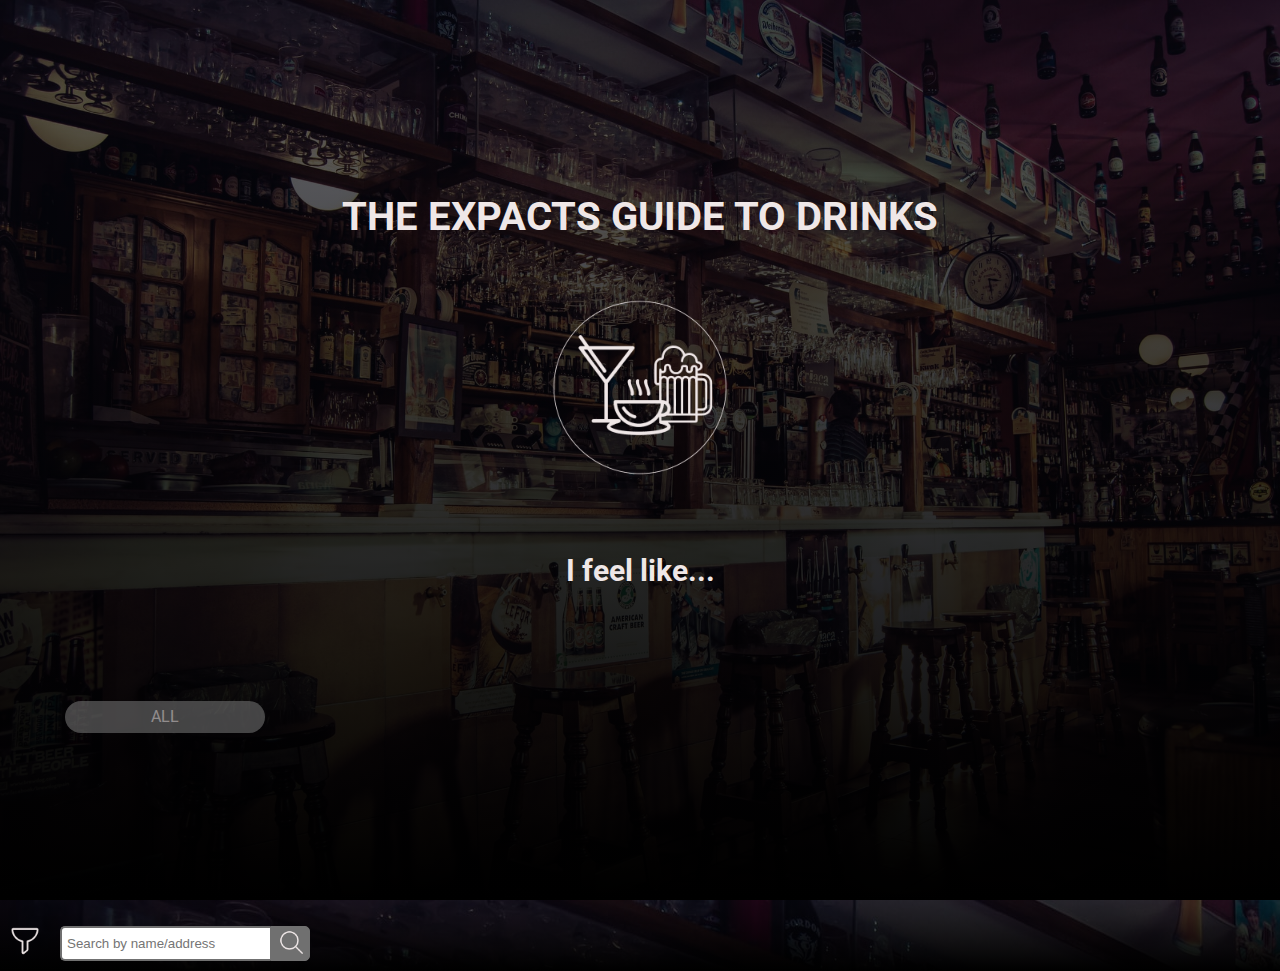
<file: index.html>
<!DOCTYPE html>
<html lang="en">

<head>

  <meta charset="UTF-8">
  <meta name="viewport" content="width=device-width, initial-scale=1.0">
  <meta http-equiv="X-UA-Compatible" content="ie=edge">
  <link rel="stylesheet" href="style.css">
  <title>Document</title>

</head>

<body>


  <main class="landingPage">

    <slider>
      <slide></slide>
      <slide></slide>
      <slide></slide>
      <slide></slide>
    </slider>


    <h1>The expacts guide to drinks</h1>

    <article class="logo">
      <img src="./img-icons/img/logo.png" alt="">
    </article>


    <h2>I feel like...</h2>

    <article class="categoryContainer">
      <template id="categoryBtnTemplate">
        <a class="categoryLink cursor-pointer" href=""><button class="categoryBtn ">Coffee</button></a>
      </template>
      <a href="#drinkCategoriesAndDrinks" class="cursor-pointer"><button class="categoryBtn">All</button></a>
    </article>

  </main>


  <!--SECOND PAGE  -->




  <article class="secondPage">

    <section class="dropdown">
      <img src="img-icons/img/filter.png" onclick="dropDown()" class="filterbtn" alt="filterbtn">
      <section class="checkbox" id="checkbox">
        <label class="container inputsFilters">Non-Alcoholic
          <input id="non-alcoholInput" class="isAlco inputsFilters" value="not" type="checkbox">
          <span class="checkmark"></span>
        </label>

        <label class="container">Alcoholic
          <input id="alcoholInput" class="isAlco inputsFilters" value="1" type="checkbox">
          <span class="checkmark"></span>
        </label>
        <br>

        <label class="container">Coffee
          <input id="justCoffee" value="coffee" class="drinkCategryInput inputsFilters" type="checkbox">
          <span class="checkmark"></span>
        </label>


        <label class="container">Beers
          <input id="justBeer" class="drinkCategryInput inputsFilters" value="beers" type="checkbox">
          <span class="checkmark"></span>
        </label>



        <label class="container">Cocktails
          <input id="justCocktail" class="drinkCategryInput inputsFilters" value="cocktails" type="checkbox">
          <span class="checkmark"></span>
        </label>

        <label class="container">Soft Drinks
          <input id="justSoftDrinks" class="drinkCategryInput inputsFilters" value="soft drinks" type="checkbox">
          <span class="checkmark"></span>
        </label>
        <br>



        <label class="container" id="priceRange">Price Range</label>
        <!--   <input id="priceInput" type="range" name="points" min="10" max="100"> -->
        <input id="priceInput" class="" type="range" name="points" min="10" max="100"
          oninput="updateTextInput(this.value);">
        <input id="priceOutput" type="text" value="">
      </section>


      <section class="search-box">
        <input id="search-txt" class="search-txt" type="text" name="" placeholder="Search by name/address">
        <button id="search-btn" type="submit" class="search-btn">
          <i class="fa fa-search"></i>
          <img src="img-icons/img/index.png" alt="searchicon">
        </button>
      </section>

    </section>





    <!-- DRINKS AND CATEGORIES -->


    <article id="drinkCategoriesAndDrinks" class="drinkCategoriesAndDrinks">

      <template class="categoryNameTemplate">
        <h2 class="categoryName">Coffe</h2>
        <section class="drinksListContainer">
        </section>
      </template>

      <template class="oneDrinkTemplate">
        <section class="oneDrink">
          <section class="oneDrinkContainer ">
            <img class="drinkImg" src="" alt="">
            <h3 class="drinkName"></h3>
          </section>
          <section class="placeList d-none"></section>
        </section>
      </template>



      <template class="placeInfo">
        <article class="placeInfoContainer">
          <div class="placeDescribtion d-none">
            <p class="describtion">Lorem ipsum dolor sit.</p>
            <a class="linkToWebsite" href="" target="_blank">Find out more</a>
            <button class="closeButton">close</button>
          </div>
          <div class="drinkname"></div>
          <div class="placeName"></div>
          <div class="placeAdress"></div>
          <div class="stars"></div>
          <div class="drinkPrice"></div>
        </article>
      </template>
    </article>




    <!-- <template class="categoryNameTemplate">
      <h2 class="categoryName">Coffe</h2>
    </template>

    <section class="drinksListContainer">
      <template class="oneDrinkTemplate">
        <section class="oneDrinkContainer">
          <img class="drinkImg" src="" alt="">
          <h3 class="drinkName"></h3>
        </section>
      </template>
    </section> -->

  </article>


  <script src="script.js"></script>
  <script>
    function updateTextInput(val) {

      document.getElementById('priceOutput').value = val;
    }

    function dropDown() {
      document.getElementById("checkbox").classList.toggle("show");
    }
  </script>
</body>

</html>
</file>
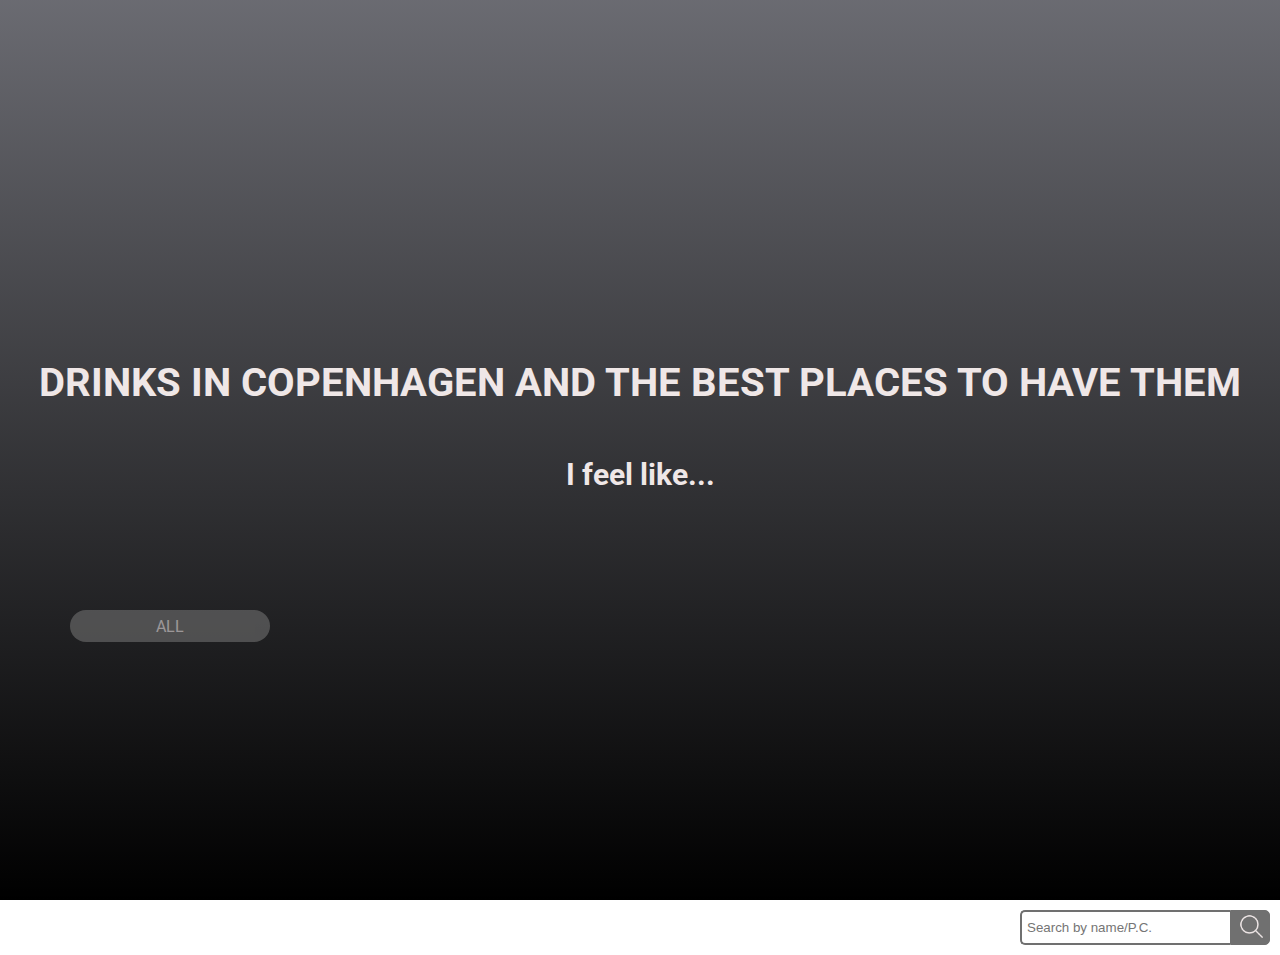
<file: index - Copy.html>
<!DOCTYPE html>
<html lang="en">

<head>

  <meta charset="UTF-8">
  <meta name="viewport" content="width=device-width, initial-scale=1.0">
  <meta http-equiv="X-UA-Compatible" content="ie=edge">
  <link rel="stylesheet" href="style.css">
  <title>Document</title>

</head>

<body>

    <main class="landingPage">
        <article class="logo"></article>

        <h1>Drinks in Copenhagen and the best places to have them</h1>
        <h2>I feel like...</h2>

        <article class="categoryContainer">
            <template id="categoryBtnTemplate">
                <button class="categoryBtn">Coffee</button>
            </template>

            <button class="categoryBtn">All</button>
        </article>
    </main>


    <article class="drinkCategoriesAndDrinks">
        <section class="checkbox">
            <label class="container">Non-Alcoholic
                <input type="checkbox"  id="non-alcoholicInput">
                <span class="checkmark"></span>
            </label>

            <label class="container">Alcoholic
                <input type="checkbox" id="alcoholicInput">
                <span class="checkmark"></span>
            </label>
            <br>


            <label class="container">Coffee
                <input type="checkbox" id="coffeeInput">
                <span class="checkmark"></span>
            </label>


            <label class="container">Beers
                <input type="checkbox" id="beersInput">
                <span class="checkmark"></span>
            </label>


            <label class="container">Cocktails
                <input type="checkbox" id="cocktailsInput">
                <span class="checkmark"></span>
            </label>

            <label class="container">Soft Drinks
                <input type="checkbox" id="softdrinksInput">
                <span class="checkmark"></span>
            </label>
            <br>

<label class="container" id="priceRange">Price Range</label>
         <!--   <input id="priceInput" type="range" name="points" min="10" max="100"> -->
            <input id="priceInput" type="range" name="points" min="10" max="100" onchange="updateTextInput(this.value);">
            <input id="priceOutput" type="text" value="">

        </section>

      
      

      <section class="search-box">
        <input class="search-txt" type="text" name="" placeholder="Search by name/P.C.">
        <button type="submit" class="search-btn">
        <i class="fa fa-search"></i>
            <img src="img-icons/img/index.png" alt="searchicon">
            </button>
        </section>
      
      
      
     
    <template class="categoryNameTemplate">
      <h2 class="categoryName">Coffe</h2>
      <section class="drinksListContainer">
      </section>

    </template>

    <template class="oneDrinkTemplate">
      <section class="oneDrinkContainer ">
        <img class="drinkImg" src="" alt="">
        <h3 class="drinkName"></h3>
        <section class="placeList d-none"></section>
    </template>

    <template class="placeInfo">
      <div class="drinkname"></div>
      <div class="placeName"></div>
      <div class="placeAdress"></div>
      <div class="stars"></div>
      <div class="drinkPrice"></div>
    </template>
  </article>



<<<<<<< HEAD


        <template class="categoryNameTemplate">
            <h2 class="categoryName">Coffe</h2>
        </template>

        <section class="drinksListContainer">
            <template class="oneDrinkTemplate">
                <section class="oneDrinkContainer">
                    <img class="drinkImg" src="" alt="">
                    <h3 class="drinkName"></h3>
                </section>
            </template>
            <!--
          <template class="placeInfo">
            <div class="drinkname"></div>
            <div class="placeName"></div>
            <div class="placeAdress"></div>
            <div class="stars"></div>
            <div class="drinkPrice"></div>
          </template>  -->
        </section>

    </article>


=======
>>>>>>> origin/checkbox







    <!--
  <template>
    <div class="container">
      <h4></h4>
      <div class="placeContainer d-none">
      </div>
    </div>
  </template>

  <template class="placeInfo">
    <div class="drinkname"></div>
    <div class="placeName"></div>
    <div class="placeAdress"></div>
    <div class="stars"></div>
    <div class="drinkPrice"></div>
  </template>



  <div class="category"></div> -->


    <script src="script.js"></script>
    <script>
    function updateTextInput(val) {
          document.getElementById('priceOutput').value=val;
        }
    </script>
</body></html>
</file>
<file: style.css>
@import url('https://fonts.googleapis.com/css?family=Raleway|Roboto&display=swap');



* {
    box-sizing: border-box;
}



body {
    margin: 0;
    color: white;
    font-family: var(--headline);
}

:root {
    --headline: "Roboto", sans-serif;
    --breadText: "Raleway", sans-serif;
    --drink-name-color: #EFE7E7;
}

/*because the bg image is a class, i can't make it repeat for the rest of the page- i think that's why*/
.landingPage {
    background-image: linear-gradient(to bottom, #07081399, #000000);
    background-size: cover;
    background-repeat: repeat-x;
    height: 100vh;
    display: flex;
    flex-direction: column;
    /* justify-content: space-around; */
    justify-content: center;
    align-items: center;
}

.landingPage h2 {
    margin-bottom: 7rem;
}

.secondPage {
    background-image: linear-gradient(to bottom, #07081399, #000000), url(./img-icons/img/backgroundLandingPage.jpeg);
}

.placeDescribtion {
    background-color: #231e0d;
    /* display: none; */
    position: absolute;
    width: 250px;
    /* height: 20%; */
    align-self: center;
    margin: 0;
    padding: 1rem;
    cursor: pointer;
    display: flex;
    flex-direction: column;
    justify-content: center;
    align-items: center;
}

h1,
h3 {
    color: var(--drink-name-color);
    text-transform: uppercase;
}

/*I had so much trouble with this, since i couldn't remove classes and change them- so i'll have to do that when we're all together. */


.placeList {
    font-family: var(--headline);
    color: var(--drink-name-color);
    background-color: #707070;
    opacity: 0.7;
    height: 250px;
    overflow-y: scroll;
    width: 100%;
    margin-top: -0.6rem;
}


.placeList::-webkit-scrollbar {
    width: 10px;
    cursor: pointer;
}


/* Track */
.placeList::-webkit-scrollbar-track {
    box-shadow: inset 0 0 5px grey;
    border-radius: 10px;
}


.linkToWebsite {
    text-decoration: none;
    color: white;
    margin: 1rem;
    border: 1px solid #b3a9ac;
    padding: 0.5rem;
    background-color: #707070;
}



.linkToWebsite:hover {
    background-color: #b3a9ac;
}

/* Handle */
.placeList::-webkit-scrollbar-thumb {
    background: black;
    border-radius: 10px;
}




.drinkImg {
    width: 100%;
    transition: opacity 0.3s ease-in-out;

    /* width: 300px; */
}

.drinkPrice {
    float: right;
    margin-top: -20px;
}

.logo {
    margin-bottom: 3rem;
    margin-top: 2rem;
}


.logo img {
    border-radius: 50%;
    width: 11rem;
}


.d-none {
    display: none;
}

.placeInfoContainer {
    margin: 0.5rem;
    border: 1px solid;
    padding: 1rem;
    cursor: pointer;
}

.placeInfoContainer:hover {
    background-color: #8b8b8b;
    opacity: 1;
}



.categoryContainer {
    display: flex;
    width: 90vw;
    justify-content: center;
    justify-content: space-between;
}

main h1,
h2 {
    color: var(--drink-name-color);
    text-align: center;
}

main h1 {
    font-size: 40px;
}

main h2 {
    font-size: 30px;
}

.cursor-pointer {
    cursor: pointer;
}

/* checkbox */
.checkbox {
    border: none;
    width: 200px;
    margin-top: 5px;
    background-color: #707070;
    display: none;
    position: absolute;
    z-index: 1;
    opacity: 0.9;
}

.show {
    display: block;
}

.container {
    display: flex;
    flex-direction: row;
    position: relative;
    padding-left: 30px;
    margin-top: 10px;
    margin-bottom: 12px;
    cursor: pointer;
    font-size: 15px;
    color: white;
}

/* Hide the browser's default checkbox */
.container input {
    position: absolute;
    opacity: 0;
    cursor: pointer;
    height: 0;
    width: 0;
}

/* Create a custom checkbox */
.checkmark {
    position: absolute;
    top: 0;
    left: 0;
    height: 20px;
    width: 20px;
    margin-left: 5px;
    background-color: #eee;
}


.container:hover input~.checkmark {
    background-color: #ccc;
}



/* Create the checkmark/indicator (hidden when not checked) */
.checkmark:after {
    content: "";
    position: absolute;
    display: none;
}

/* Show the checkmark when checked */
.container input:checked~.checkmark:after {
    display: block;
}


.categoryBtn:hover {
    /*  background-color: #b3a9ac; */
    /* width: 250px; */
    /* height: 2.8rem; */
    cursor: pointer;
    opacity: 1;
    /* transform: scale(1.2, 1.2); */
}





/* Style the checkmark/indicator */
.container .checkmark:after {
    left: 5px;
    top: 3px;
    width: 5px;
    height: 10px;
    border: solid black;
    border-width: 0 3px 3px 0;
    -webkit-transform: rotate(45deg);
    -ms-transform: rotate(45deg);
    transform: rotate(45deg);
}

/*price range*/

#priceRange {
    padding-left: 5px;
}

#priceInput,
#priceOutput {
    margin-left: 5px;
    margin-bottom: 5px;
}

/* filter dropdown */

.filterbtn {
    width: 30px;
    cursor: pointer;
    margin: 10px;
}

.dropdown {
    position: relative;
    display: inline-block;
    margin-top: 1rem;
}

/* search bar*/
.search-box {
    width: 250px;
    position: relative;
    display: flex;
    margin: 10px;
    float: right;
}

.closeButton {
    width: 100px;
    height: 30px;
    font-size: 1rem;
    transition: background-color 0.3s ease-in-out;
    /* background-color: # */
}

.closeButton:hover {
    background-color: #b3a9ac;
}

.search-txt {
    width: 100%;
    border: 2px solid #707070;
    border-right: none;
    padding: 5px;
    height: 35px;
    border-radius: 5px 0 0 5px;
    outline: none;
    color: #707070;
}

.search-btn {
    width: 40px;
    height: 35px;
    border: 1px solid #707070;
    background-color: #707070;
    align-items: center;
    border-radius: 0 5px 5px 0;
    cursor: pointer;
    font-size: 20px;
}

.search-btn img {
    width: 25px;
    height: 25px;
    margin: 2px;
}

/*For some reason the "all" btn doesn't think there's any space for it... Can't figure out why*/
.categoryBtn {
    border-style: none;
    border-radius: 50px;
    margin: 0.5%;
    width: 200px;
    height: 2rem;
    background-color: #707070;
    color: var(--drink-name-color);
    font-family: var(--headline);
    text-transform: uppercase;
    font-size: 1rem;
    cursor: pointer;
    opacity: 0.6;
}

.categoryName {
    width: 100%;
    margin-left: 15px;
    margin-bottom: 5rem;
    margin-top: 6rem;
    font-size: 35px;
    color: #707070;
    background-color: #EFE7E7;
    opacity: 0.7;
}


.oneDrink {
    width: 300px;
    display: flex;
    flex-direction: column;
    justify-content: center;
    align-items: center;
}

.oneDrinkContainer {
    margin: 1%;
    margin-bottom: 130px;
    cursor: pointer;
    width: 300px;
}



.drinkImg:hover {
    opacity: 0.8;
}




.drinkName {
    transition: background-color 0.1s;
    background-color: #707070;
    opacity: 0.8;
    text-align: center;
    padding: 15px;
    max-width: 300px;
    max-height: 80px;
    margin-top: -65%;

}


.drinkName:hover {
    background-color: #b3a9ac;
}

.drinksListContainer {
    display: grid;
    flex-wrap: wrap;
    justify-content: space-around;
    grid-template-columns: repeat(auto-fill, minmax(300px, auto));
    grid-gap: 2rem;
    align-items: flex-start;
}


/* sliding background */

slider {
    display: block;
    width: 100%;
    height: 100%;
    background-color: #1f1f1f;
    overflow: hidden;
    position: absolute;
    z-index: -1;
}

slider>* {
    position: absolute;
    display: block;
    width: 100%;
    height: 100%;
    background: #1f1f1f;
    animation: slide 12s infinite;
    overflow: hidden;
}

/*
slide:nth-child(1){
 left: 0%;
 animation-delay: -1s;
 background-image: url(img-icons/img/backgroundLandingPage.jpeg);
 background-size: cover;
 background-position: center;
}

slide:nth-child(2){
 animation-delay: 2s;
 background-image: url(img-icons/img/backgroundLandingPage2.jpeg);
 background-size: cover;
 background-position: center;
}

slide:nth-child(3){
 animation-delay: 5s;
 background-image: url(img-icons/img/backgroundLandingPage3.jpeg);
 background-size: cover;
 background-position: center;
}

slide:nth-child(4){
 left: 0%;
 animation-delay: 8s;
 background-image: url(img-icons/img/backgroundLandingPage4.jpeg);
 background-size: cover;
 background-position: center;
}

*/

slide:nth-child(1) {
    left: 0%;
    animation-delay: -1s;
    background-image: url(img-icons/img/backgroundLandingPage.jpeg);
    background-size: cover;
    background-position: center;
}

slide:nth-child(2) {
    left: 100%;
    animation-delay: 2s;
    background-image: url(img-icons/img/backgroundLandingPage2.jpeg);
    background-size: cover;
    background-position: center;
}

slide:nth-child(3) {
    left: 100%;
    animation-delay: 5s;
    background-image: url(img-icons/img/backgroundLandingPage3.jpeg);
    background-size: cover;
    background-position: center;
}

slide:nth-child(4) {
    left: 100%;
    animation-delay: 8s;
    background-image: url(img-icons/img/backgroundLandingPage4.jpeg);
    background-size: cover;
    background-position: center;
}

@keyframes slide {
    0% {
        left: 100%;
        width: 100%;
    }

    5% {
        left: 0%;
    }

    25% {
        left: 0%;
    }

    30% {
        left: -100%;
        width: 100%;
    }

    30.0001% {
        left: -100%;
        width: 0%;
    }

    100% {
        left: 100%;
        width: 0%;
    }
}

.logo {
    animation: rotate 2s ease-in-out 1;
}

@keyframes rotate {
    100% {
        transform: rotate(360deg);
    }
}


@media screen and (max-width: 700px) {

    .categoryContainer {
        flex-direction: column;
        width: 100%;
        justify-content: center;
    }

    .categoryContainer a {
        margin: 0 auto;
        padding: 1rem;
    }
}
</file>
